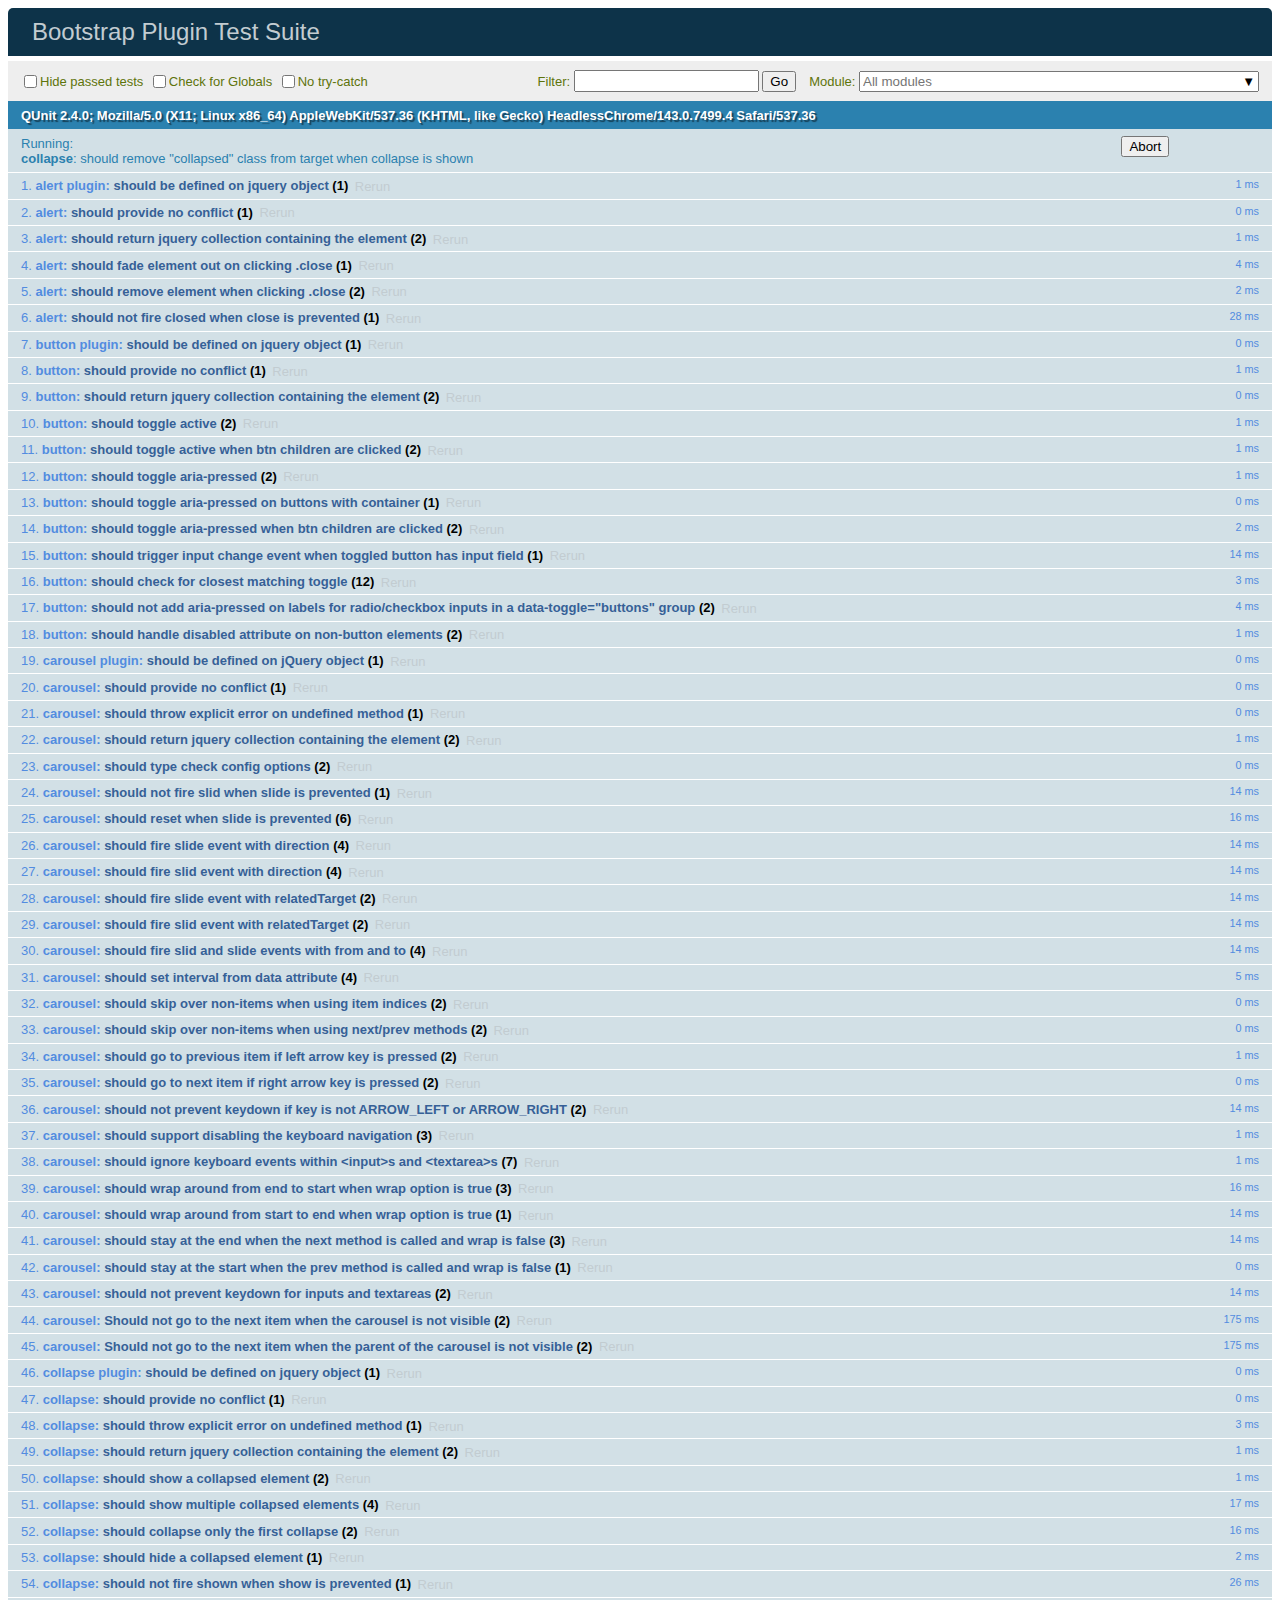
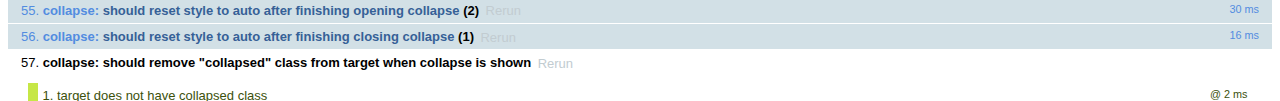
<file: venture site/js/tests/index.html>
<!doctype html>
<html>
  <head>
    <meta charset="utf-8">
    <meta name="viewport" content="width=device-width, initial-scale=1, shrink-to-fit=no">
    <title>Bootstrap Plugin Test Suite</title>

    <!-- jQuery -->
    <script src="../../assets/js/vendor/jquery-slim.min.js"></script>
    <script src="../../assets/js/vendor/popper.min.js"></script>

    <!-- QUnit -->
    <link rel="stylesheet" href="vendor/qunit.css" media="screen">
    <script src="vendor/qunit.js"></script>

    <script>
      // Disable jQuery event aliases to ensure we don't accidentally use any of them
      [
        'blur',
        'focus',
        'focusin',
        'focusout',
        'resize',
        'scroll',
        'click',
        'dblclick',
        'mousedown',
        'mouseup',
        'mousemove',
        'mouseover',
        'mouseout',
        'mouseenter',
        'mouseleave',
        'change',
        'select',
        'submit',
        'keydown',
        'keypress',
        'keyup',
        'contextmenu'
      ].forEach(function(eventAlias) {
        $.fn[eventAlias] = function() {
          throw new Error('Using the ".' + eventAlias + '()" method is not allowed, so that Bootstrap can be compatible with custom jQuery builds which exclude the "event aliases" module that defines said method. See https://github.com/twbs/bootstrap/blob/master/CONTRIBUTING.md#js')
        }
      })

      // Require assert.expect in each test
      QUnit.config.requireExpects = true

      // See https://github.com/axemclion/grunt-saucelabs#test-result-details-with-qunit
      var log = []
      var testName

      QUnit.done(function(testResults) {
        var tests = []
        for (var i = 0; i < log.length; i++) {
          var details = log[i]
          tests.push({
            name: details.name,
            result: details.result,
            expected: details.expected,
            actual: details.actual,
            source: details.source
          })
        }
        testResults.tests = tests

        window.global_test_results = testResults
      })

      QUnit.testStart(function(testDetails) {
        QUnit.log(function(details) {
          if (!details.result) {
            details.name = testDetails.name
            log.push(details)
          }
        })
      })

      // Cleanup
      QUnit.testDone(function () {
        $('#modal-test, .modal-backdrop').remove()
      })

      // Display fixture on-screen on iOS to avoid false positives
      // See https://github.com/twbs/bootstrap/pull/15955
      if (/iPhone|iPad|iPod/.test(navigator.userAgent)) {
        QUnit.begin(function() {
          $('#qunit-fixture').css({ top: 0, left: 0 })
        })

        QUnit.done(function() {
          $('#qunit-fixture').css({ top: '', left: '' })
        })
      }
    </script>

    <!-- Transpiled Plugins -->
    <script src="../dist/util.js"></script>
    <script src="../dist/alert.js"></script>
    <script src="../dist/button.js"></script>
    <script src="../dist/carousel.js"></script>
    <script src="../dist/collapse.js"></script>
    <script src="../dist/dropdown.js"></script>
    <script src="../dist/modal.js"></script>
    <script src="../dist/scrollspy.js"></script>
    <script src="../dist/tab.js"></script>
    <script src="../dist/tooltip.js"></script>
    <script src="../dist/popover.js"></script>

    <!-- Unit Tests -->
    <script src="unit/alert.js"></script>
    <script src="unit/button.js"></script>
    <script src="unit/carousel.js"></script>
    <script src="unit/collapse.js"></script>
    <script src="unit/dropdown.js"></script>
    <script src="unit/modal.js"></script>
    <script src="unit/scrollspy.js"></script>
    <script src="unit/tab.js"></script>
    <script src="unit/tooltip.js"></script>
    <script src="unit/popover.js"></script>
  </head>
  <body>
    <div id="qunit-container">
      <div id="qunit"></div>
      <div id="qunit-fixture"></div>
    </div>
  </body>
</html>
</file>
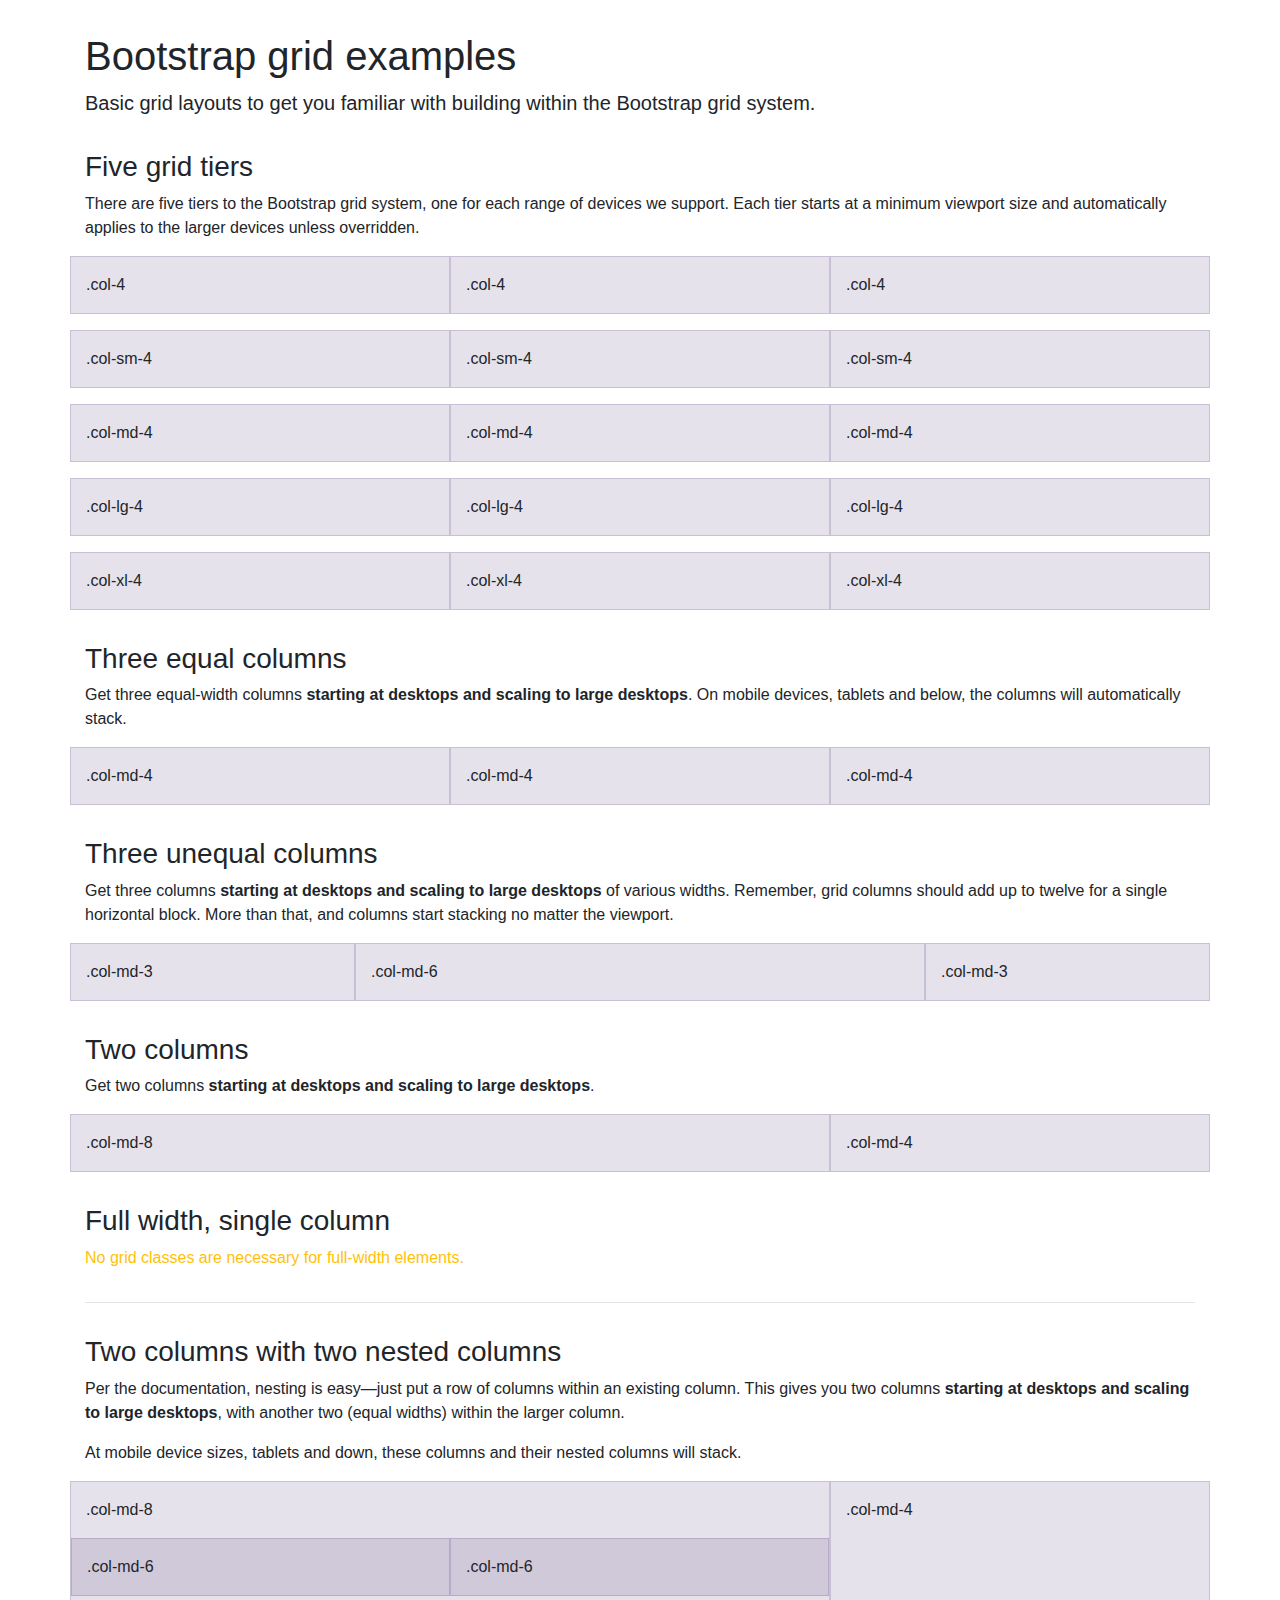
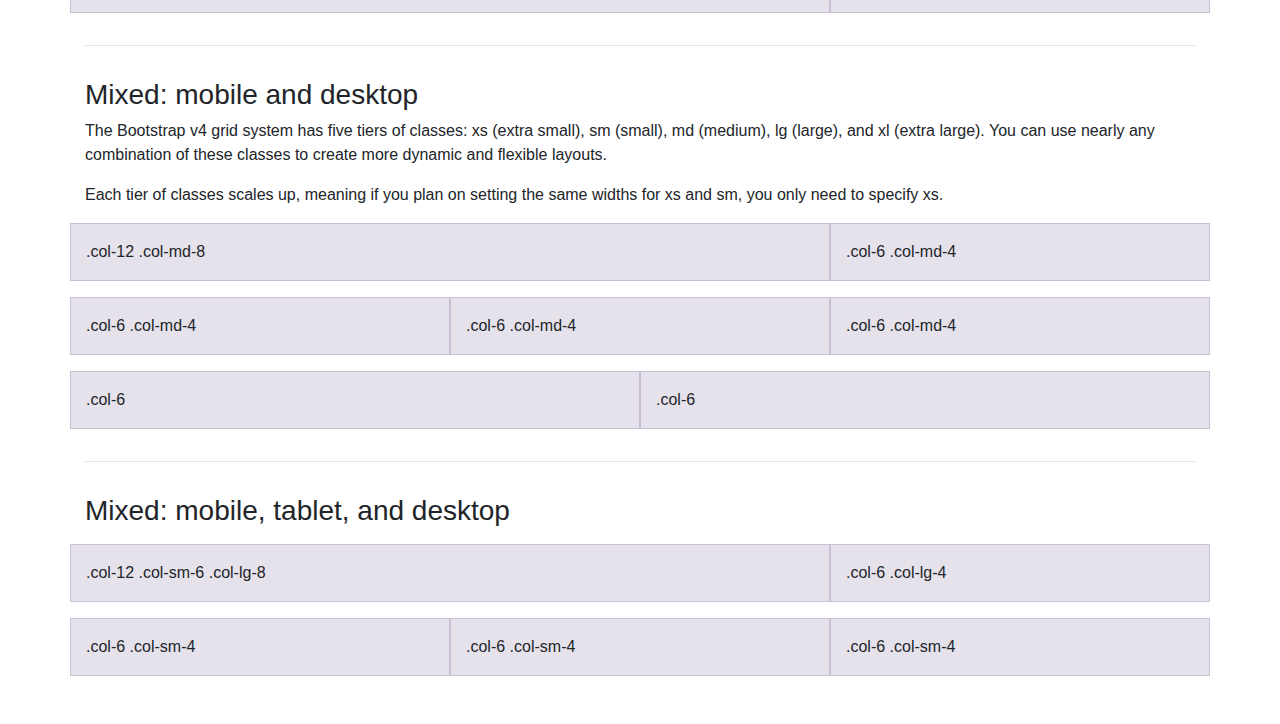
<file: venture site/docs/4.0/examples/grid/index.html>
<!doctype html>
<html lang="en">
  <head>
    <meta charset="utf-8">
    <meta name="viewport" content="width=device-width, initial-scale=1, shrink-to-fit=no">
    <meta name="description" content="">
    <meta name="author" content="">
    <link rel="icon" href="../../../../favicon.ico">

    <title>Grid Template for Bootstrap</title>

    <!-- Bootstrap core CSS -->
    <link href="../../../../dist/css/bootstrap.min.css" rel="stylesheet">

    <!-- Custom styles for this template -->
    <link href="grid.css" rel="stylesheet">
  </head>

  <body>
    <div class="container">

      <h1>Bootstrap grid examples</h1>
      <p class="lead">Basic grid layouts to get you familiar with building within the Bootstrap grid system.</p>

      <h3>Five grid tiers</h3>
      <p>There are five tiers to the Bootstrap grid system, one for each range of devices we support. Each tier starts at a minimum viewport size and automatically applies to the larger devices unless overridden.</p>

      <div class="row">
        <div class="col-4">.col-4</div>
        <div class="col-4">.col-4</div>
        <div class="col-4">.col-4</div>
      </div>

      <div class="row">
        <div class="col-sm-4">.col-sm-4</div>
        <div class="col-sm-4">.col-sm-4</div>
        <div class="col-sm-4">.col-sm-4</div>
      </div>

      <div class="row">
        <div class="col-md-4">.col-md-4</div>
        <div class="col-md-4">.col-md-4</div>
        <div class="col-md-4">.col-md-4</div>
      </div>

      <div class="row">
        <div class="col-lg-4">.col-lg-4</div>
        <div class="col-lg-4">.col-lg-4</div>
        <div class="col-lg-4">.col-lg-4</div>
      </div>

      <div class="row">
        <div class="col-xl-4">.col-xl-4</div>
        <div class="col-xl-4">.col-xl-4</div>
        <div class="col-xl-4">.col-xl-4</div>
      </div>

      <h3>Three equal columns</h3>
      <p>Get three equal-width columns <strong>starting at desktops and scaling to large desktops</strong>. On mobile devices, tablets and below, the columns will automatically stack.</p>
      <div class="row">
        <div class="col-md-4">.col-md-4</div>
        <div class="col-md-4">.col-md-4</div>
        <div class="col-md-4">.col-md-4</div>
      </div>

      <h3>Three unequal columns</h3>
      <p>Get three columns <strong>starting at desktops and scaling to large desktops</strong> of various widths. Remember, grid columns should add up to twelve for a single horizontal block. More than that, and columns start stacking no matter the viewport.</p>
      <div class="row">
        <div class="col-md-3">.col-md-3</div>
        <div class="col-md-6">.col-md-6</div>
        <div class="col-md-3">.col-md-3</div>
      </div>

      <h3>Two columns</h3>
      <p>Get two columns <strong>starting at desktops and scaling to large desktops</strong>.</p>
      <div class="row">
        <div class="col-md-8">.col-md-8</div>
        <div class="col-md-4">.col-md-4</div>
      </div>

      <h3>Full width, single column</h3>
      <p class="text-warning">No grid classes are necessary for full-width elements.</p>

      <hr>

      <h3>Two columns with two nested columns</h3>
      <p>Per the documentation, nesting is easy—just put a row of columns within an existing column. This gives you two columns <strong>starting at desktops and scaling to large desktops</strong>, with another two (equal widths) within the larger column.</p>
      <p>At mobile device sizes, tablets and down, these columns and their nested columns will stack.</p>
      <div class="row">
        <div class="col-md-8">
          .col-md-8
          <div class="row">
            <div class="col-md-6">.col-md-6</div>
            <div class="col-md-6">.col-md-6</div>
          </div>
        </div>
        <div class="col-md-4">.col-md-4</div>
      </div>

      <hr>

      <h3>Mixed: mobile and desktop</h3>
      <p>The Bootstrap v4 grid system has five tiers of classes: xs (extra small), sm (small), md (medium), lg (large), and xl (extra large). You can use nearly any combination of these classes to create more dynamic and flexible layouts.</p>
      <p>Each tier of classes scales up, meaning if you plan on setting the same widths for xs and sm, you only need to specify xs.</p>
      <div class="row">
        <div class="col-12 col-md-8">.col-12 .col-md-8</div>
        <div class="col-6 col-md-4">.col-6 .col-md-4</div>
      </div>
      <div class="row">
        <div class="col-6 col-md-4">.col-6 .col-md-4</div>
        <div class="col-6 col-md-4">.col-6 .col-md-4</div>
        <div class="col-6 col-md-4">.col-6 .col-md-4</div>
      </div>
      <div class="row">
        <div class="col-6">.col-6</div>
        <div class="col-6">.col-6</div>
      </div>

      <hr>

      <h3>Mixed: mobile, tablet, and desktop</h3>
      <p></p>
      <div class="row">
        <div class="col-12 col-sm-6 col-lg-8">.col-12 .col-sm-6 .col-lg-8</div>
        <div class="col-6 col-lg-4">.col-6 .col-lg-4</div>
      </div>
      <div class="row">
        <div class="col-6 col-sm-4">.col-6 .col-sm-4</div>
        <div class="col-6 col-sm-4">.col-6 .col-sm-4</div>
        <div class="col-6 col-sm-4">.col-6 .col-sm-4</div>
      </div>

    </div> <!-- /container -->
  </body>
</html>
</file>
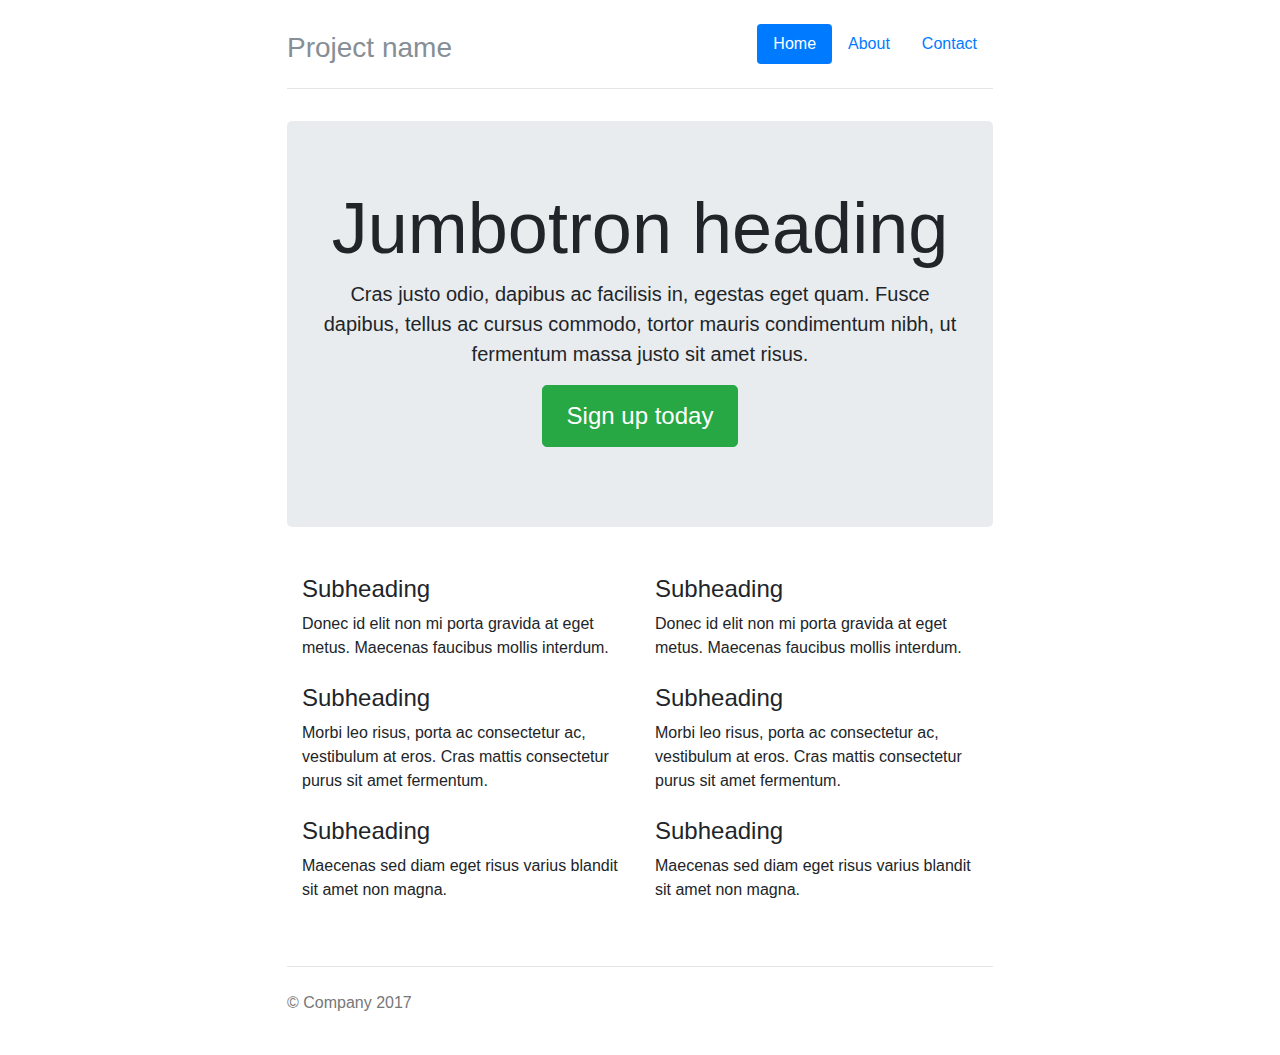
<file: venture site/docs/4.0/examples/narrow-jumbotron/index.html>
<!doctype html>
<html lang="en">
  <head>
    <meta charset="utf-8">
    <meta name="viewport" content="width=device-width, initial-scale=1, shrink-to-fit=no">
    <meta name="description" content="">
    <meta name="author" content="">
    <link rel="icon" href="../../../../favicon.ico">

    <title>Narrow Jumbotron Template for Bootstrap</title>

    <!-- Bootstrap core CSS -->
    <link href="../../../../dist/css/bootstrap.min.css" rel="stylesheet">

    <!-- Custom styles for this template -->
    <link href="narrow-jumbotron.css" rel="stylesheet">
  </head>

  <body>

    <div class="container">
      <header class="header clearfix">
        <nav>
          <ul class="nav nav-pills float-right">
            <li class="nav-item">
              <a class="nav-link active" href="#">Home <span class="sr-only">(current)</span></a>
            </li>
            <li class="nav-item">
              <a class="nav-link" href="#">About</a>
            </li>
            <li class="nav-item">
              <a class="nav-link" href="#">Contact</a>
            </li>
          </ul>
        </nav>
        <h3 class="text-muted">Project name</h3>
      </header>

      <main role="main">

        <div class="jumbotron">
          <h1 class="display-3">Jumbotron heading</h1>
          <p class="lead">Cras justo odio, dapibus ac facilisis in, egestas eget quam. Fusce dapibus, tellus ac cursus commodo, tortor mauris condimentum nibh, ut fermentum massa justo sit amet risus.</p>
          <p><a class="btn btn-lg btn-success" href="#" role="button">Sign up today</a></p>
        </div>

        <div class="row marketing">
          <div class="col-lg-6">
            <h4>Subheading</h4>
            <p>Donec id elit non mi porta gravida at eget metus. Maecenas faucibus mollis interdum.</p>

            <h4>Subheading</h4>
            <p>Morbi leo risus, porta ac consectetur ac, vestibulum at eros. Cras mattis consectetur purus sit amet fermentum.</p>

            <h4>Subheading</h4>
            <p>Maecenas sed diam eget risus varius blandit sit amet non magna.</p>
          </div>

          <div class="col-lg-6">
            <h4>Subheading</h4>
            <p>Donec id elit non mi porta gravida at eget metus. Maecenas faucibus mollis interdum.</p>

            <h4>Subheading</h4>
            <p>Morbi leo risus, porta ac consectetur ac, vestibulum at eros. Cras mattis consectetur purus sit amet fermentum.</p>

            <h4>Subheading</h4>
            <p>Maecenas sed diam eget risus varius blandit sit amet non magna.</p>
          </div>
        </div>

      </main>

      <footer class="footer">
        <p>&copy; Company 2017</p>
      </footer>

    </div> <!-- /container -->
  </body>
</html>
</file>
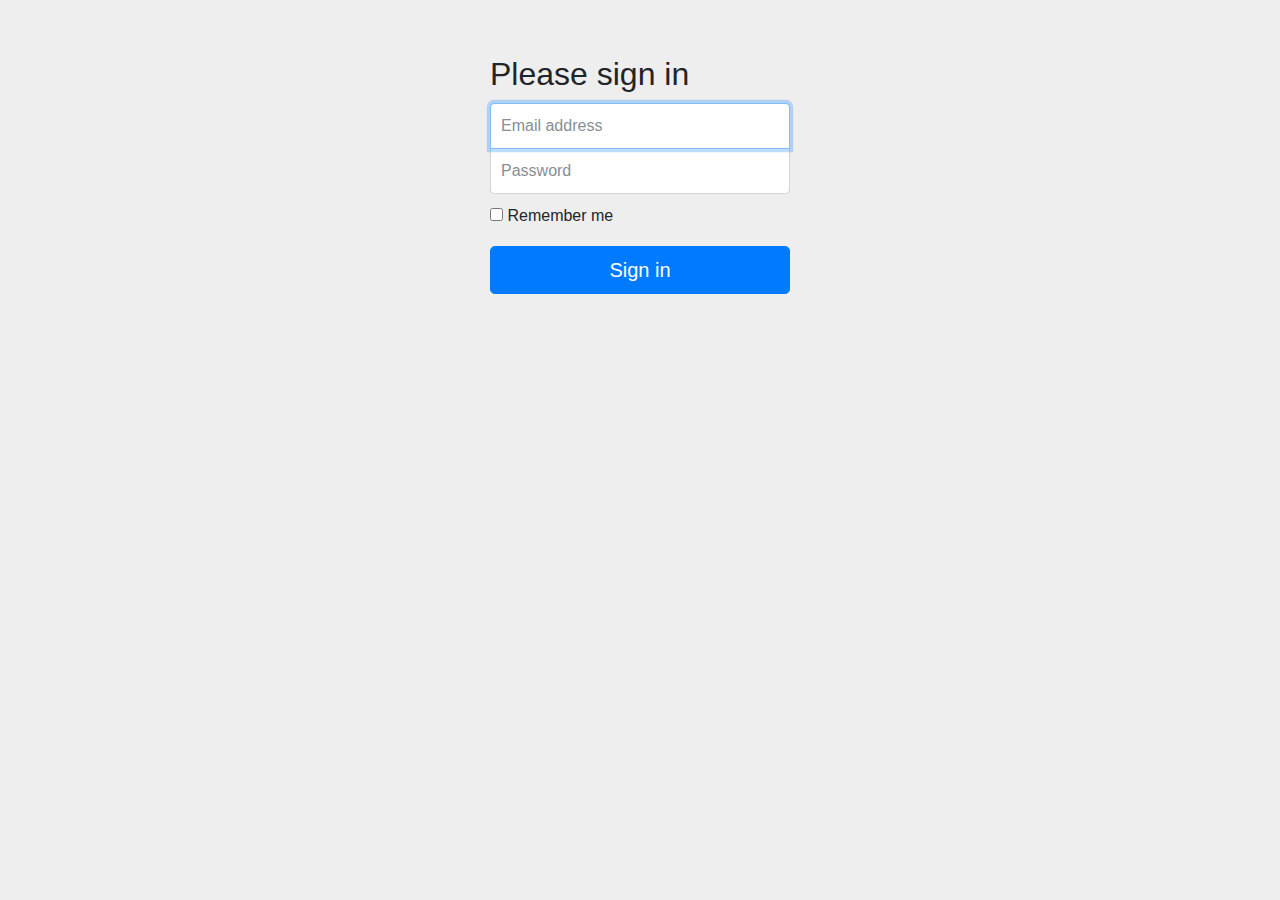
<file: venture site/docs/4.0/examples/signin/index.html>
<!doctype html>
<html lang="en">
  <head>
    <meta charset="utf-8">
    <meta name="viewport" content="width=device-width, initial-scale=1, shrink-to-fit=no">
    <meta name="description" content="">
    <meta name="author" content="">
    <link rel="icon" href="../../../../favicon.ico">

    <title>Signin Template for Bootstrap</title>

    <!-- Bootstrap core CSS -->
    <link href="../../../../dist/css/bootstrap.min.css" rel="stylesheet">

    <!-- Custom styles for this template -->
    <link href="signin.css" rel="stylesheet">
  </head>

  <body>

    <div class="container">

      <form class="form-signin">
        <h2 class="form-signin-heading">Please sign in</h2>
        <label for="inputEmail" class="sr-only">Email address</label>
        <input type="email" id="inputEmail" class="form-control" placeholder="Email address" required autofocus>
        <label for="inputPassword" class="sr-only">Password</label>
        <input type="password" id="inputPassword" class="form-control" placeholder="Password" required>
        <div class="checkbox">
          <label>
            <input type="checkbox" value="remember-me"> Remember me
          </label>
        </div>
        <button class="btn btn-lg btn-primary btn-block" type="submit">Sign in</button>
      </form>

    </div> <!-- /container -->
  </body>
</html>
</file>
<file: venture site/docs/4.0/examples/grid/grid.css>
body {
  padding-top: 2rem;
  padding-bottom: 2rem;
}

h3 {
  margin-top: 2rem;
}

.row {
  margin-bottom: 1rem;
}
.row .row {
  margin-top: 1rem;
  margin-bottom: 0;
}
[class*="col-"] {
  padding-top: 1rem;
  padding-bottom: 1rem;
  background-color: rgba(86,61,124,.15);
  border: 1px solid rgba(86,61,124,.2);
}

hr {
  margin-top: 2rem;
  margin-bottom: 2rem;
}
</file>
<file: venture site/docs/4.0/examples/narrow-jumbotron/narrow-jumbotron.css>
/* Space out content a bit */
body {
  padding-top: 1.5rem;
  padding-bottom: 1.5rem;
}

/* Everything but the jumbotron gets side spacing for mobile first views */
.header,
.marketing,
.footer {
  padding-right: 1rem;
  padding-left: 1rem;
}

/* Custom page header */
.header {
  padding-bottom: 1rem;
  border-bottom: .05rem solid #e5e5e5;
}

/* Make the masthead heading the same height as the navigation */
.header h3 {
  margin-top: 0;
  margin-bottom: 0;
  line-height: 3rem;
}

/* Custom page footer */
.footer {
  padding-top: 1.5rem;
  color: #777;
  border-top: .05rem solid #e5e5e5;
}

/* Customize container */
@media (min-width: 48em) {
  .container {
    max-width: 46rem;
  }
}
.container-narrow > hr {
  margin: 2rem 0;
}

/* Main marketing message and sign up button */
.jumbotron {
  text-align: center;
  border-bottom: .05rem solid #e5e5e5;
}
.jumbotron .btn {
  padding: .75rem 1.5rem;
  font-size: 1.5rem;
}

/* Supporting marketing content */
.marketing {
  margin: 3rem 0;
}
.marketing p + h4 {
  margin-top: 1.5rem;
}

/* Responsive: Portrait tablets and up */
@media screen and (min-width: 48em) {
  /* Remove the padding we set earlier */
  .header,
  .marketing,
  .footer {
    padding-right: 0;
    padding-left: 0;
  }

  /* Space out the masthead */
  .header {
    margin-bottom: 2rem;
  }

  /* Remove the bottom border on the jumbotron for visual effect */
  .jumbotron {
    border-bottom: 0;
  }
}
</file>
<file: venture site/docs/4.0/examples/signin/signin.css>
body {
  padding-top: 40px;
  padding-bottom: 40px;
  background-color: #eee;
}

.form-signin {
  max-width: 330px;
  padding: 15px;
  margin: 0 auto;
}
.form-signin .form-signin-heading,
.form-signin .checkbox {
  margin-bottom: 10px;
}
.form-signin .checkbox {
  font-weight: 400;
}
.form-signin .form-control {
  position: relative;
  box-sizing: border-box;
  height: auto;
  padding: 10px;
  font-size: 16px;
}
.form-signin .form-control:focus {
  z-index: 2;
}
.form-signin input[type="email"] {
  margin-bottom: -1px;
  border-bottom-right-radius: 0;
  border-bottom-left-radius: 0;
}
.form-signin input[type="password"] {
  margin-bottom: 10px;
  border-top-left-radius: 0;
  border-top-right-radius: 0;
}
</file>
<file: venture site/js/tests/vendor/qunit.css>
/*!
 * QUnit 2.4.0
 * https://qunitjs.com/
 *
 * Copyright jQuery Foundation and other contributors
 * Released under the MIT license
 * https://jquery.org/license
 *
 * Date: 2017-07-08T15:20Z
 */

/** Font Family and Sizes */

#qunit-tests, #qunit-header, #qunit-banner, #qunit-testrunner-toolbar, #qunit-filteredTest, #qunit-userAgent, #qunit-testresult {
	font-family: "Helvetica Neue Light", "HelveticaNeue-Light", "Helvetica Neue", Calibri, Helvetica, Arial, sans-serif;
}

#qunit-testrunner-toolbar, #qunit-filteredTest, #qunit-userAgent, #qunit-testresult, #qunit-tests li { font-size: small; }
#qunit-tests { font-size: smaller; }


/** Resets */

#qunit-tests, #qunit-header, #qunit-banner, #qunit-filteredTest, #qunit-userAgent, #qunit-testresult, #qunit-modulefilter {
	margin: 0;
	padding: 0;
}


/** Header (excluding toolbar) */

#qunit-header {
	padding: 0.5em 0 0.5em 1em;

	color: #8699A4;
	background-color: #0D3349;

	font-size: 1.5em;
	line-height: 1em;
	font-weight: 400;

	border-radius: 5px 5px 0 0;
}

#qunit-header a {
	text-decoration: none;
	color: #C2CCD1;
}

#qunit-header a:hover,
#qunit-header a:focus {
	color: #FFF;
}

#qunit-banner {
	height: 5px;
}

#qunit-filteredTest {
	padding: 0.5em 1em 0.5em 1em;
	color: #366097;
	background-color: #F4FF77;
}

#qunit-userAgent {
	padding: 0.5em 1em 0.5em 1em;
	color: #FFF;
	background-color: #2B81AF;
	text-shadow: rgba(0, 0, 0, 0.5) 2px 2px 1px;
}


/** Toolbar */

#qunit-testrunner-toolbar {
	padding: 0.5em 1em 0.5em 1em;
	color: #5E740B;
	background-color: #EEE;
}

#qunit-testrunner-toolbar .clearfix {
	height: 0;
	clear: both;
}

#qunit-testrunner-toolbar label {
	display: inline-block;
}

#qunit-testrunner-toolbar input[type=checkbox],
#qunit-testrunner-toolbar input[type=radio] {
	margin: 3px;
	vertical-align: -2px;
}

#qunit-testrunner-toolbar input[type=text] {
	box-sizing: border-box;
	height: 1.6em;
}

.qunit-url-config,
.qunit-filter,
#qunit-modulefilter {
	display: inline-block;
	line-height: 2.1em;
}

.qunit-filter,
#qunit-modulefilter {
	float: right;
	position: relative;
	margin-left: 1em;
}

.qunit-url-config label {
	margin-right: 0.5em;
}

#qunit-modulefilter-search {
	box-sizing: border-box;
	width: 400px;
}

#qunit-modulefilter-search-container:after {
	position: absolute;
	right: 0.3em;
	content: "\25bc";
	color: black;
}

#qunit-modulefilter-dropdown {
	/* align with #qunit-modulefilter-search */
	box-sizing: border-box;
	width: 400px;
	position: absolute;
	right: 0;
	top: 50%;
	margin-top: 0.8em;

	border: 1px solid #D3D3D3;
	border-top: none;
	border-radius: 0 0 .25em .25em;
	color: #000;
	background-color: #F5F5F5;
	z-index: 99;
}

#qunit-modulefilter-dropdown a {
	color: inherit;
	text-decoration: none;
}

#qunit-modulefilter-dropdown .clickable.checked {
	font-weight: bold;
	color: #000;
	background-color: #D2E0E6;
}

#qunit-modulefilter-dropdown .clickable:hover {
	color: #FFF;
	background-color: #0D3349;
}

#qunit-modulefilter-actions {
	display: block;
	overflow: auto;

	/* align with #qunit-modulefilter-dropdown-list */
	font: smaller/1.5em sans-serif;
}

#qunit-modulefilter-dropdown #qunit-modulefilter-actions > * {
	box-sizing: border-box;
	max-height: 2.8em;
	display: block;
	padding: 0.4em;
}

#qunit-modulefilter-dropdown #qunit-modulefilter-actions > button {
	float: right;
	font: inherit;
}

#qunit-modulefilter-dropdown #qunit-modulefilter-actions > :last-child {
	/* insert padding to align with checkbox margins */
	padding-left: 3px;
}

#qunit-modulefilter-dropdown-list {
	max-height: 200px;
	overflow-y: auto;
	margin: 0;
	border-top: 2px groove threedhighlight;
	padding: 0.4em 0 0;
	font: smaller/1.5em sans-serif;
}

#qunit-modulefilter-dropdown-list li {
	white-space: nowrap;
	overflow: hidden;
	text-overflow: ellipsis;
}

#qunit-modulefilter-dropdown-list .clickable {
	display: block;
	padding-left: 0.15em;
}


/** Tests: Pass/Fail */

#qunit-tests {
	list-style-position: inside;
}

#qunit-tests li {
	padding: 0.4em 1em 0.4em 1em;
	border-bottom: 1px solid #FFF;
	list-style-position: inside;
}

#qunit-tests > li {
	display: none;
}

#qunit-tests li.running,
#qunit-tests li.pass,
#qunit-tests li.fail,
#qunit-tests li.skipped,
#qunit-tests li.aborted {
	display: list-item;
}

#qunit-tests.hidepass {
	position: relative;
}

#qunit-tests.hidepass li.running,
#qunit-tests.hidepass li.pass:not(.todo) {
	visibility: hidden;
	position: absolute;
	width:   0;
	height:  0;
	padding: 0;
	border:  0;
	margin:  0;
}

#qunit-tests li strong {
	cursor: pointer;
}

#qunit-tests li.skipped strong {
	cursor: default;
}

#qunit-tests li a {
	padding: 0.5em;
	color: #C2CCD1;
	text-decoration: none;
}

#qunit-tests li p a {
	padding: 0.25em;
	color: #6B6464;
}
#qunit-tests li a:hover,
#qunit-tests li a:focus {
	color: #000;
}

#qunit-tests li .runtime {
	float: right;
	font-size: smaller;
}

.qunit-assert-list {
	margin-top: 0.5em;
	padding: 0.5em;

	background-color: #FFF;

	border-radius: 5px;
}

.qunit-source {
	margin: 0.6em 0 0.3em;
}

.qunit-collapsed {
	display: none;
}

#qunit-tests table {
	border-collapse: collapse;
	margin-top: 0.2em;
}

#qunit-tests th {
	text-align: right;
	vertical-align: top;
	padding: 0 0.5em 0 0;
}

#qunit-tests td {
	vertical-align: top;
}

#qunit-tests pre {
	margin: 0;
	white-space: pre-wrap;
	word-wrap: break-word;
}

#qunit-tests del {
	color: #374E0C;
	background-color: #E0F2BE;
	text-decoration: none;
}

#qunit-tests ins {
	color: #500;
	background-color: #FFCACA;
	text-decoration: none;
}

/*** Test Counts */

#qunit-tests b.counts                       { color: #000; }
#qunit-tests b.passed                       { color: #5E740B; }
#qunit-tests b.failed                       { color: #710909; }

#qunit-tests li li {
	padding: 5px;
	background-color: #FFF;
	border-bottom: none;
	list-style-position: inside;
}

/*** Passing Styles */

#qunit-tests li li.pass {
	color: #3C510C;
	background-color: #FFF;
	border-left: 10px solid #C6E746;
}

#qunit-tests .pass                          { color: #528CE0; background-color: #D2E0E6; }
#qunit-tests .pass .test-name               { color: #366097; }

#qunit-tests .pass .test-actual,
#qunit-tests .pass .test-expected           { color: #999; }

#qunit-banner.qunit-pass                    { background-color: #C6E746; }

/*** Failing Styles */

#qunit-tests li li.fail {
	color: #710909;
	background-color: #FFF;
	border-left: 10px solid #EE5757;
	white-space: pre;
}

#qunit-tests > li:last-child {
	border-radius: 0 0 5px 5px;
}

#qunit-tests .fail                          { color: #000; background-color: #EE5757; }
#qunit-tests .fail .test-name,
#qunit-tests .fail .module-name             { color: #000; }

#qunit-tests .fail .test-actual             { color: #EE5757; }
#qunit-tests .fail .test-expected           { color: #008000; }

#qunit-banner.qunit-fail                    { background-color: #EE5757; }


/*** Aborted tests */
#qunit-tests .aborted { color: #000; background-color: orange; }
/*** Skipped tests */

#qunit-tests .skipped {
	background-color: #EBECE9;
}

#qunit-tests .qunit-todo-label,
#qunit-tests .qunit-skipped-label {
	background-color: #F4FF77;
	display: inline-block;
	font-style: normal;
	color: #366097;
	line-height: 1.8em;
	padding: 0 0.5em;
	margin: -0.4em 0.4em -0.4em 0;
}

#qunit-tests .qunit-todo-label {
	background-color: #EEE;
}

/** Result */

#qunit-testresult {
	color: #2B81AF;
	background-color: #D2E0E6;

	border-bottom: 1px solid #FFF;
}
#qunit-testresult .clearfix {
	height: 0;
	clear: both;
}
#qunit-testresult .module-name {
	font-weight: 700;
}
#qunit-testresult-display {
	padding: 0.5em 1em 0.5em 1em;
	width: 85%;
	float:left;
}
#qunit-testresult-controls {
	padding: 0.5em 1em 0.5em 1em;
  width: 10%;
	float:left;
}

/** Fixture */

#qunit-fixture {
	position: absolute;
	top: -10000px;
	left: -10000px;
	width: 1000px;
	height: 1000px;
}
</file>
